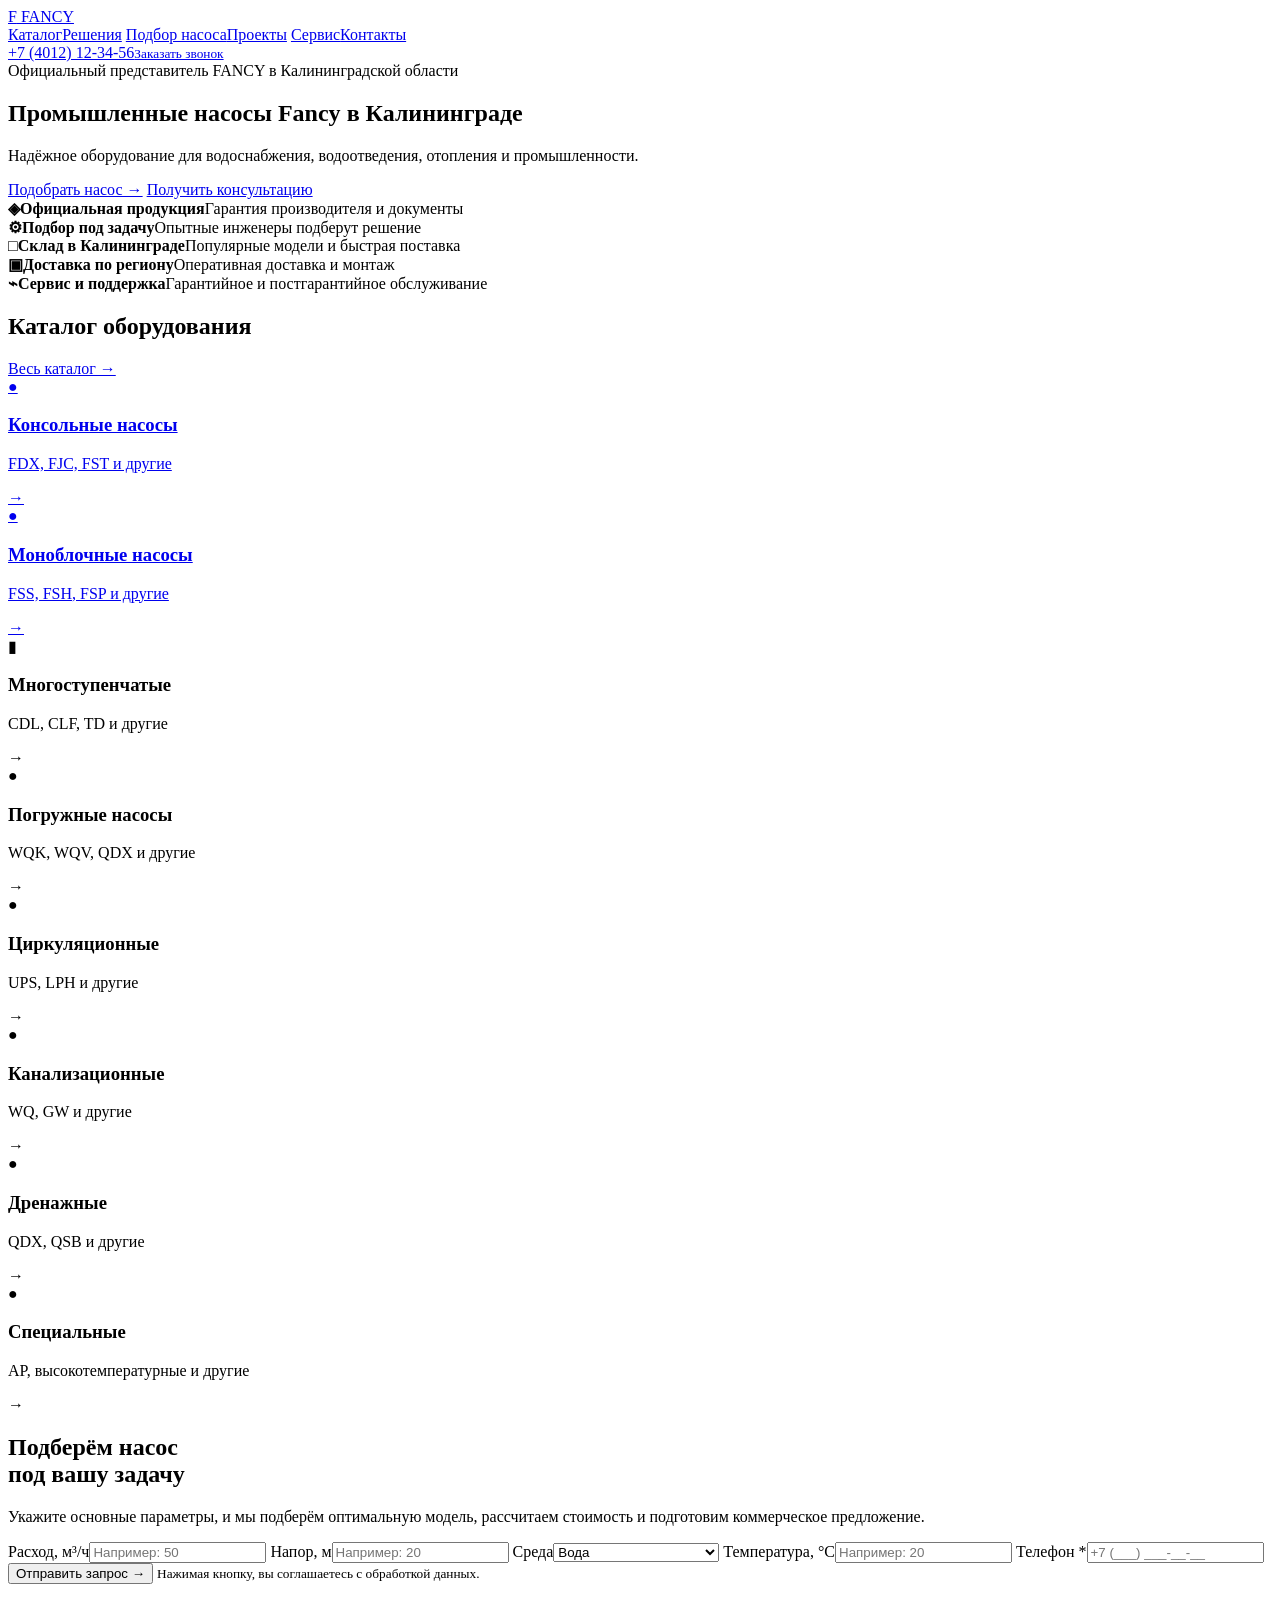
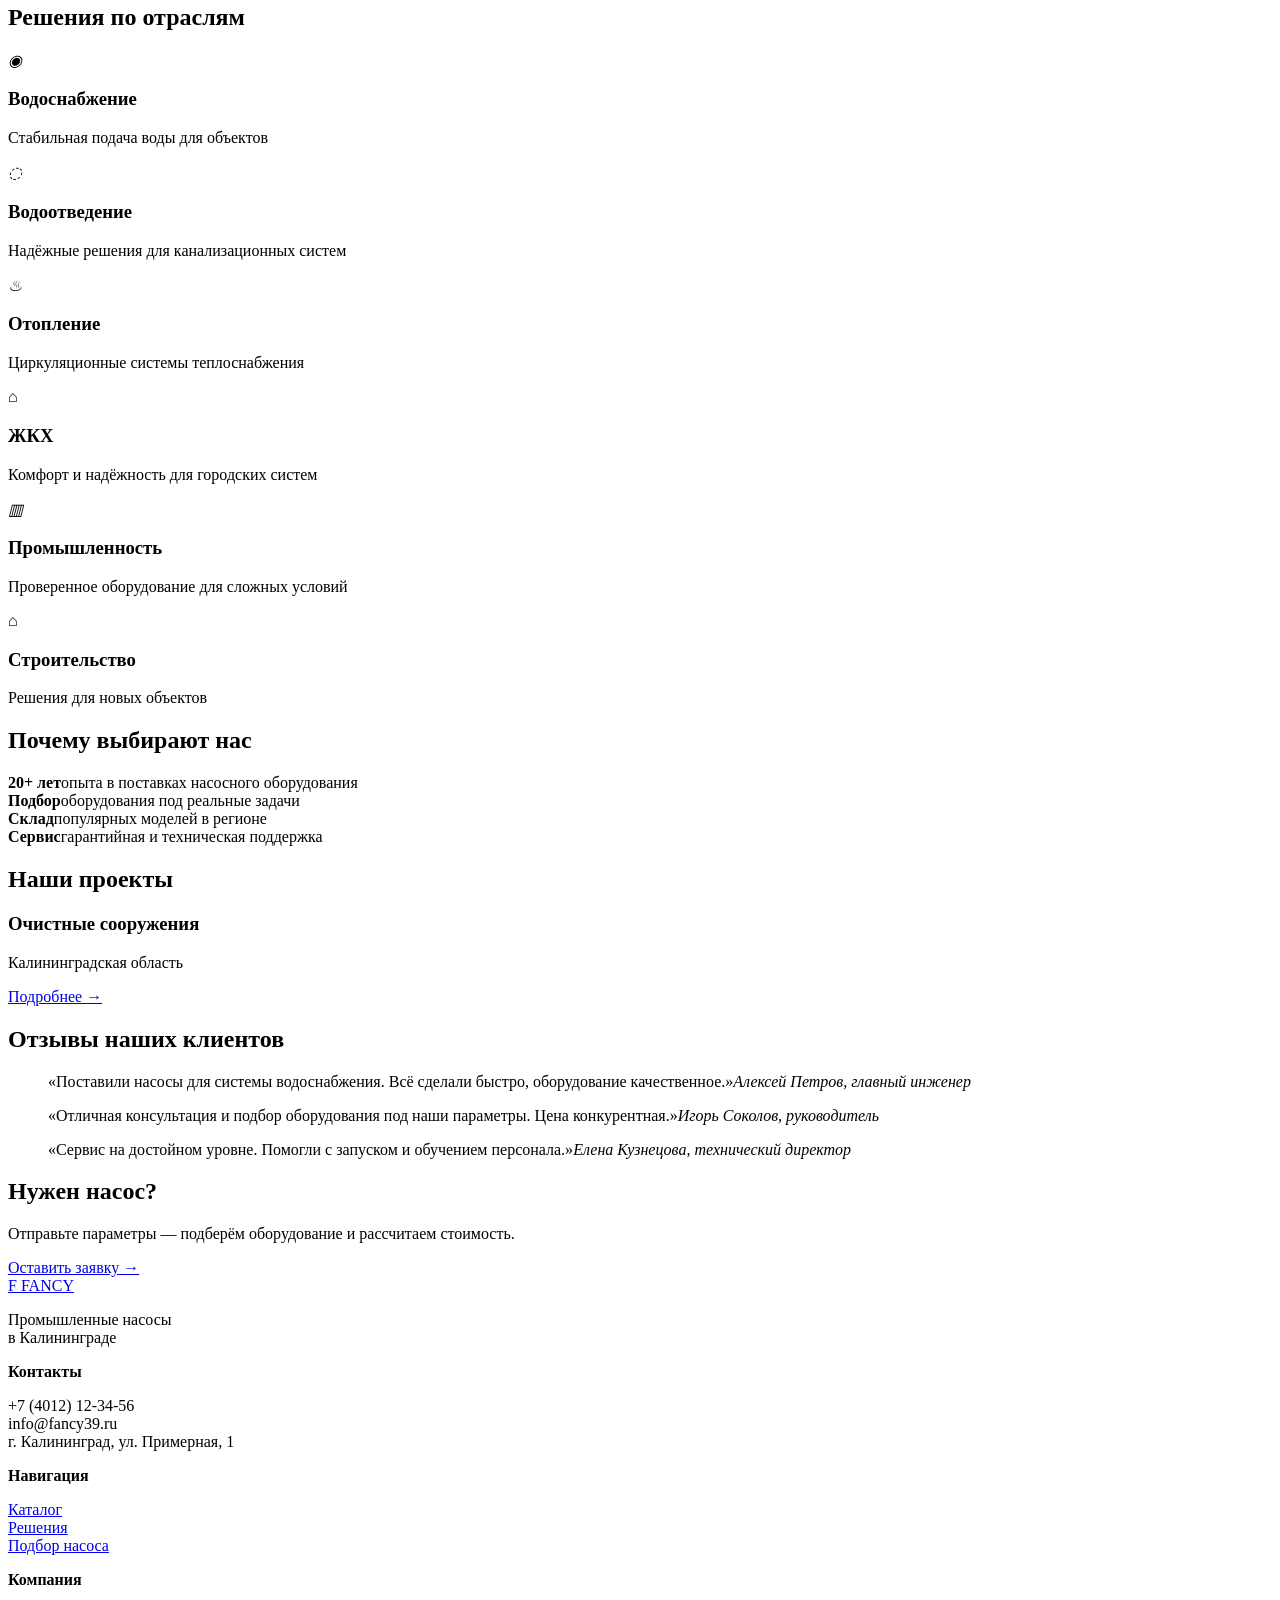
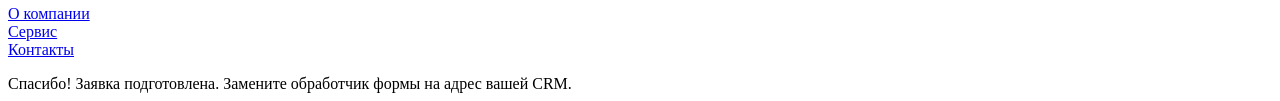
<file: index.html>
<!DOCTYPE html>
<html lang="ru">
<head>
  <meta charset="UTF-8">
  <meta name="viewport" content="width=device-width, initial-scale=1.0">
  <title>Fancy — промышленные насосы в Калининграде</title>
  <meta name="description" content="Промышленные насосы Fancy в Калининграде. Подбор, поставка, сервис и консультация.">
  <link rel="stylesheet" href="style.css">
</head>
<body>
<header class="header">
  <div class="container nav">
    <a class="logo" href="#"><span>F</span> FANCY</a>
    <nav>
      <a href="#catalog">Каталог</a><a href="#solutions">Решения</a>
      <a href="#selection">Подбор насоса</a><a href="#projects">Проекты</a>
      <a href="#service">Сервис</a><a href="#contacts">Контакты</a>
    </nav>
    <a class="phone" href="tel:+74012123456">+7 (4012) 12-34-56<small>Заказать звонок</small></a>
  </div>
</header>

<main>
<section class="hero">
  <div class="container hero-grid">
    <div class="hero-copy">
      <div class="eyebrow">Официальный представитель FANCY в Калининградской области</div>
      <h1>Промышленные насосы <b>Fancy</b> в Калининграде</h1>
      <p>Надёжное оборудование для водоснабжения, водоотведения, отопления и промышленности.</p>
      <div class="buttons">
        <a class="btn red" href="#selection">Подобрать насос →</a>
        <a class="btn light" href="#selection">Получить консультацию</a>
      </div>
    </div>
    <div class="hero-pumps">
      <div class="pump pump1"></div><div class="pump pump2"></div><div class="pump pump3"></div>
      <div class="pump pump4"></div>
    </div>
  </div>
</section>

<section class="benefits">
  <div class="container benefits-grid">
    <div><strong>◈</strong><b>Официальная продукция</b><span>Гарантия производителя и документы</span></div>
    <div><strong>⚙</strong><b>Подбор под задачу</b><span>Опытные инженеры подберут решение</span></div>
    <div><strong>□</strong><b>Склад в Калининграде</b><span>Популярные модели и быстрая поставка</span></div>
    <div><strong>▣</strong><b>Доставка по региону</b><span>Оперативная доставка и монтаж</span></div>
    <div><strong>⌁</strong><b>Сервис и поддержка</b><span>Гарантийное и постгарантийное обслуживание</span></div>
  </div>
</section>

<section id="catalog" class="section">
  <div class="container">
    <div class="section-head"><div><div class="redline"></div><h2>Каталог оборудования</h2></div><a href="catalog.html">Весь каталог →</a></div>
    <div class="cards">
      <a class="card" href="catalog-fdx.html"><div class="product-icon blue-pump">●</div><h3>Консольные насосы</h3><p>FDX, FJC, FST и другие</p><span>→</span></a>
      <a class="card" href="catalog-monoblock.html"><div class="product-icon blue-pump small">●</div><h3>Моноблочные насосы</h3><p>FSS, FSH, FSP и другие</p><span>→</span></a>
      <article class="card"><div class="product-icon vertical">▮</div><h3>Многоступенчатые</h3><p>CDL, CLF, TD и другие</p><span>→</span></article>
      <article class="card"><div class="product-icon dark-pump">●</div><h3>Погружные насосы</h3><p>WQK, WQV, QDX и другие</p><span>→</span></article>
      <article class="card"><div class="product-icon red-pump">●</div><h3>Циркуляционные</h3><p>UPS, LPH и другие</p><span>→</span></article>
      <article class="card"><div class="product-icon dark-pump small">●</div><h3>Канализационные</h3><p>WQ, GW и другие</p><span>→</span></article>
      <article class="card"><div class="product-icon dark-pump">●</div><h3>Дренажные</h3><p>QDX, QSB и другие</p><span>→</span></article>
      <article class="card"><div class="product-icon blue-pump">●</div><h3>Специальные</h3><p>AP, высокотемпературные и другие</p><span>→</span></article>
    </div>
  </div>
</section>

<section id="selection" class="selection">
  <div class="container selection-grid">
    <div><div class="redline"></div><h2>Подберём насос<br>под вашу задачу</h2>
      <p>Укажите основные параметры, и мы подберём оптимальную модель, рассчитаем стоимость и подготовим коммерческое предложение.</p>
    </div>
    <form id="leadForm">
      <label>Расход, м³/ч<input name="flow" placeholder="Например: 50"></label>
      <label>Напор, м<input name="head" placeholder="Например: 20"></label>
      <label>Среда<select name="medium"><option>Вода</option><option>Канализационная вода</option><option>Другая</option></select></label>
      <label>Температура, °C<input name="temp" placeholder="Например: 20"></label>
      <label>Телефон *<input name="phone" required placeholder="+7 (___) ___-__-__"></label>
      <button class="btn red" type="submit">Отправить запрос →</button>
      <small>Нажимая кнопку, вы соглашаетесь с обработкой данных.</small>
    </form>
  </div>
</section>

<section id="solutions" class="section">
  <div class="container">
    <div class="section-head"><div><div class="redline"></div><h2>Решения по отраслям</h2></div></div>
    <div class="solutions">
      <div><i>◉</i><h3>Водоснабжение</h3><p>Стабильная подача воды для объектов</p></div>
      <div><i>◌</i><h3>Водоотведение</h3><p>Надёжные решения для канализационных систем</p></div>
      <div><i>♨</i><h3>Отопление</h3><p>Циркуляционные системы теплоснабжения</p></div>
      <div><i>⌂</i><h3>ЖКХ</h3><p>Комфорт и надёжность для городских систем</p></div>
      <div><i>▥</i><h3>Промышленность</h3><p>Проверенное оборудование для сложных условий</p></div>
      <div><i>⌂</i><h3>Строительство</h3><p>Решения для новых объектов</p></div>
    </div>
  </div>
</section>

<section id="projects" class="section gray">
  <div class="container two-col">
    <div><div class="redline"></div><h2>Почему выбирают нас</h2>
      <div class="why"><div><b>20+ лет</b><span>опыта в поставках насосного оборудования</span></div>
      <div><b>Подбор</b><span>оборудования под реальные задачи</span></div>
      <div><b>Склад</b><span>популярных моделей в регионе</span></div>
      <div><b>Сервис</b><span>гарантийная и техническая поддержка</span></div></div>
    </div>
    <div><div class="redline"></div><h2>Наши проекты</h2><div class="project"><div class="project-img"></div><h3>Очистные сооружения</h3><p>Калининградская область</p><a href="#">Подробнее →</a></div></div>
  </div>
</section>

<section class="section">
  <div class="container"><div class="redline"></div><h2>Отзывы наших клиентов</h2>
    <div class="reviews">
      <blockquote>«Поставили насосы для системы водоснабжения. Всё сделали быстро, оборудование качественное.»<cite>Алексей Петров, главный инженер</cite></blockquote>
      <blockquote>«Отличная консультация и подбор оборудования под наши параметры. Цена конкурентная.»<cite>Игорь Соколов, руководитель</cite></blockquote>
      <blockquote>«Сервис на достойном уровне. Помогли с запуском и обучением персонала.»<cite>Елена Кузнецова, технический директор</cite></blockquote>
    </div>
  </div>
</section>

<section class="cta">
  <div class="container cta-inner"><div><h2>Нужен насос?</h2><p>Отправьте параметры — подберём оборудование и рассчитаем стоимость.</p></div><a class="btn red" href="#selection">Оставить заявку →</a></div>
</section>
</main>

<footer id="contacts">
  <div class="container footer-grid">
    <div><a class="logo" href="#"><span>F</span> FANCY</a><p>Промышленные насосы<br>в Калининграде</p></div>
    <div><b>Контакты</b><p>+7 (4012) 12-34-56<br>info@fancy39.ru<br>г. Калининград, ул. Примерная, 1</p></div>
    <div><b>Навигация</b><p><a href="#catalog">Каталог</a><br><a href="#solutions">Решения</a><br><a href="#selection">Подбор насоса</a></p></div>
    <div><b>Компания</b><p><a href="#">О компании</a><br><a href="#">Сервис</a><br><a href="#">Контакты</a></p></div>
  </div>
</footer>
<div id="toast" class="toast">Спасибо! Заявка подготовлена. Замените обработчик формы на адрес вашей CRM.</div>
<script src="script.js"></script>
</body>
</html>
</file>
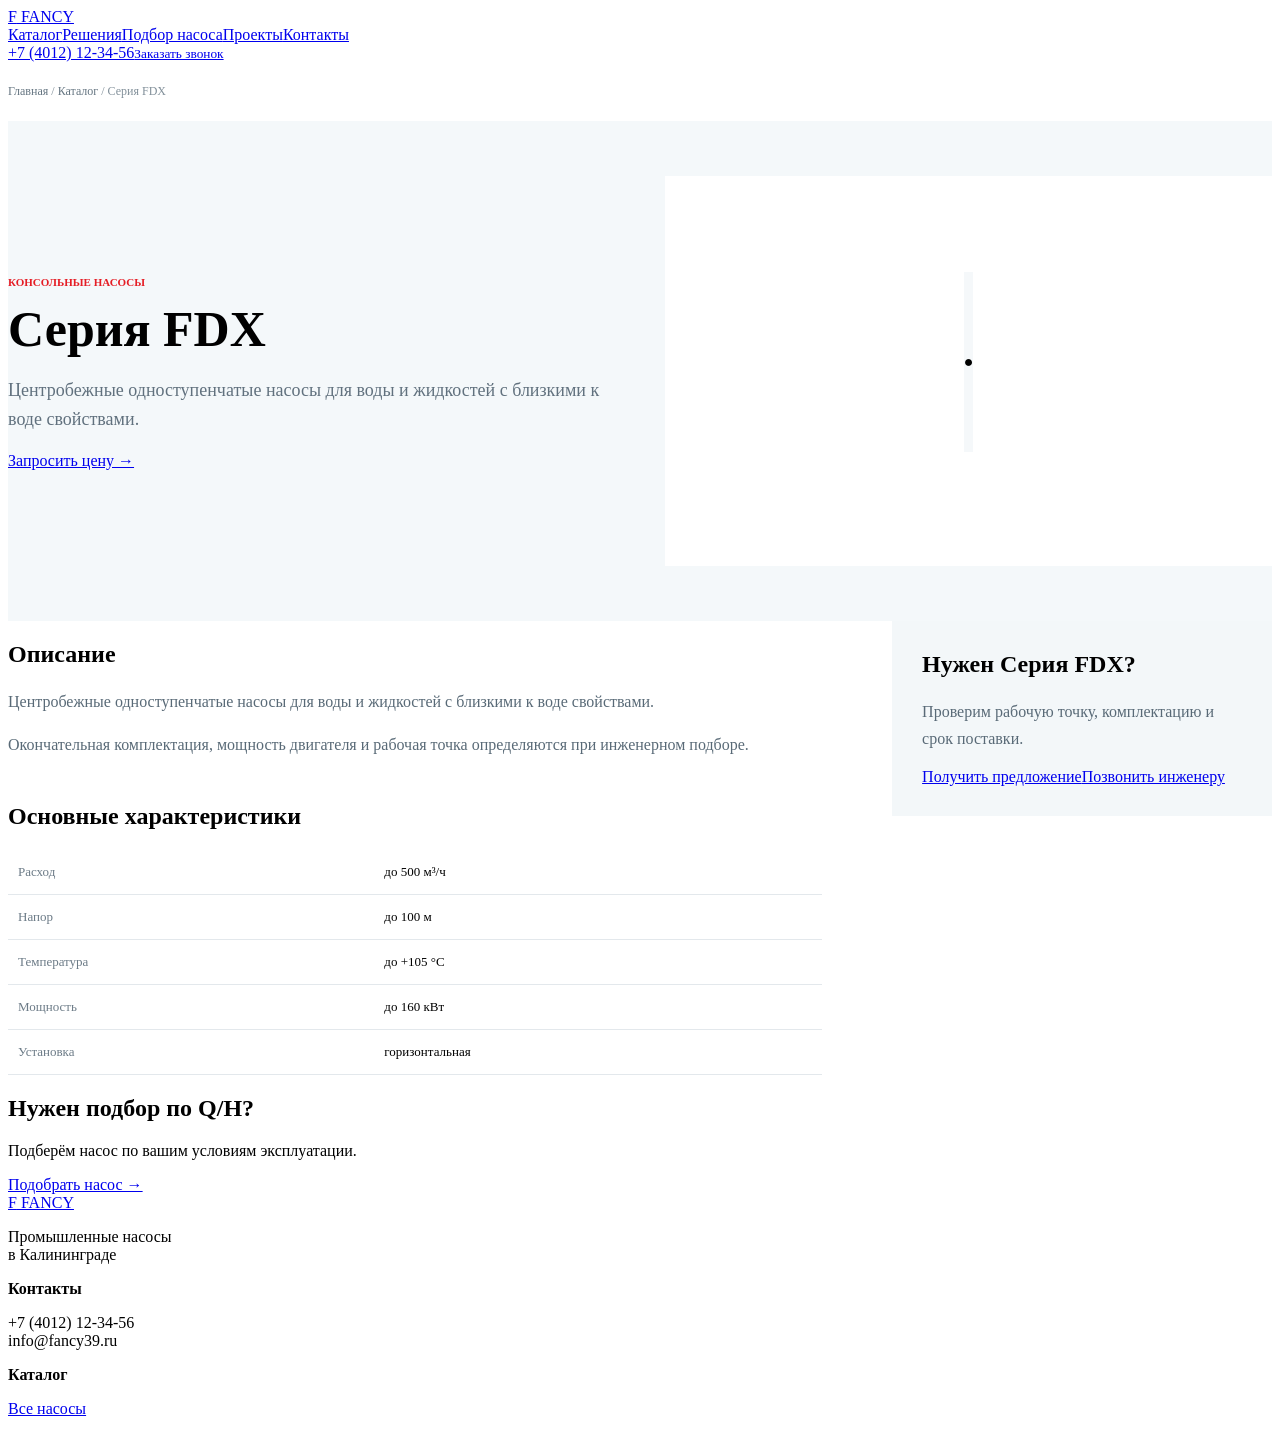
<file: catalog-fdx.html>
<!doctype html><html lang="ru"><head><meta charset="utf-8"><meta name="viewport" content="width=device-width,initial-scale=1"><title>Серия FDX — Fancy</title><link rel="stylesheet" href="style.css"></head><body>
<header class="header"><div class="container nav"><a class="logo" href="index.html"><span>F</span> FANCY</a><nav><a href="catalog.html">Каталог</a><a href="index.html#solutions">Решения</a><a href="index.html#selection">Подбор насоса</a><a href="index.html#projects">Проекты</a><a href="index.html#contacts">Контакты</a></nav><a class="phone" href="tel:+74012123456">+7 (4012) 12-34-56<small>Заказать звонок</small></a></div></header><div class="breadcrumbs container"><a href="index.html">Главная</a> / <a href="catalog.html">Каталог</a> / Серия FDX</div>
<section class="product-hero"><div class="container product-hero-grid"><div><div class="tag">Консольные насосы</div><h1>Серия FDX</h1><p class="lead">Центробежные одноступенчатые насосы для воды и жидкостей с близкими к воде свойствами.</p><a class="btn red" href="index.html#selection">Запросить цену →</a></div><div class="big-product"><div class="product-visual blue-pump">●</div></div></div></section>
<section class="section"><div class="container detail-grid"><div><div class="redline"></div><h2>Описание</h2><p>Центробежные одноступенчатые насосы для воды и жидкостей с близкими к воде свойствами.</p><p>Окончательная комплектация, мощность двигателя и рабочая точка определяются при инженерном подборе.</p><h2 class="mt">Основные характеристики</h2><table class="spec-table"><tr><td>Расход</td><td>до 500 м³/ч</td></tr><tr><td>Напор</td><td>до 100 м</td></tr><tr><td>Температура</td><td>до +105 °C</td></tr><tr><td>Мощность</td><td>до 160 кВт</td></tr><tr><td>Установка</td><td>горизонтальная</td></tr></table></div><aside class="request-box"><h2>Нужен Серия FDX?</h2><p>Проверим рабочую точку, комплектацию и срок поставки.</p><a class="btn red" href="index.html#selection">Получить предложение</a><a class="btn light full" href="tel:+74012123456">Позвонить инженеру</a></aside></div></section>
<section class="cta"><div class="container cta-inner"><div><h2>Нужен подбор по Q/H?</h2><p>Подберём насос по вашим условиям эксплуатации.</p></div><a class="btn red" href="index.html#selection">Подобрать насос →</a></div></section><footer><div class="container footer-grid"><div><a class="logo" href="index.html"><span>F</span> FANCY</a><p>Промышленные насосы<br>в Калининграде</p></div><div><b>Контакты</b><p>+7 (4012) 12-34-56<br>info@fancy39.ru</p></div><div><b>Каталог</b><p><a href="catalog.html">Все насосы</a></p></div></div></footer></body></html>
</file>
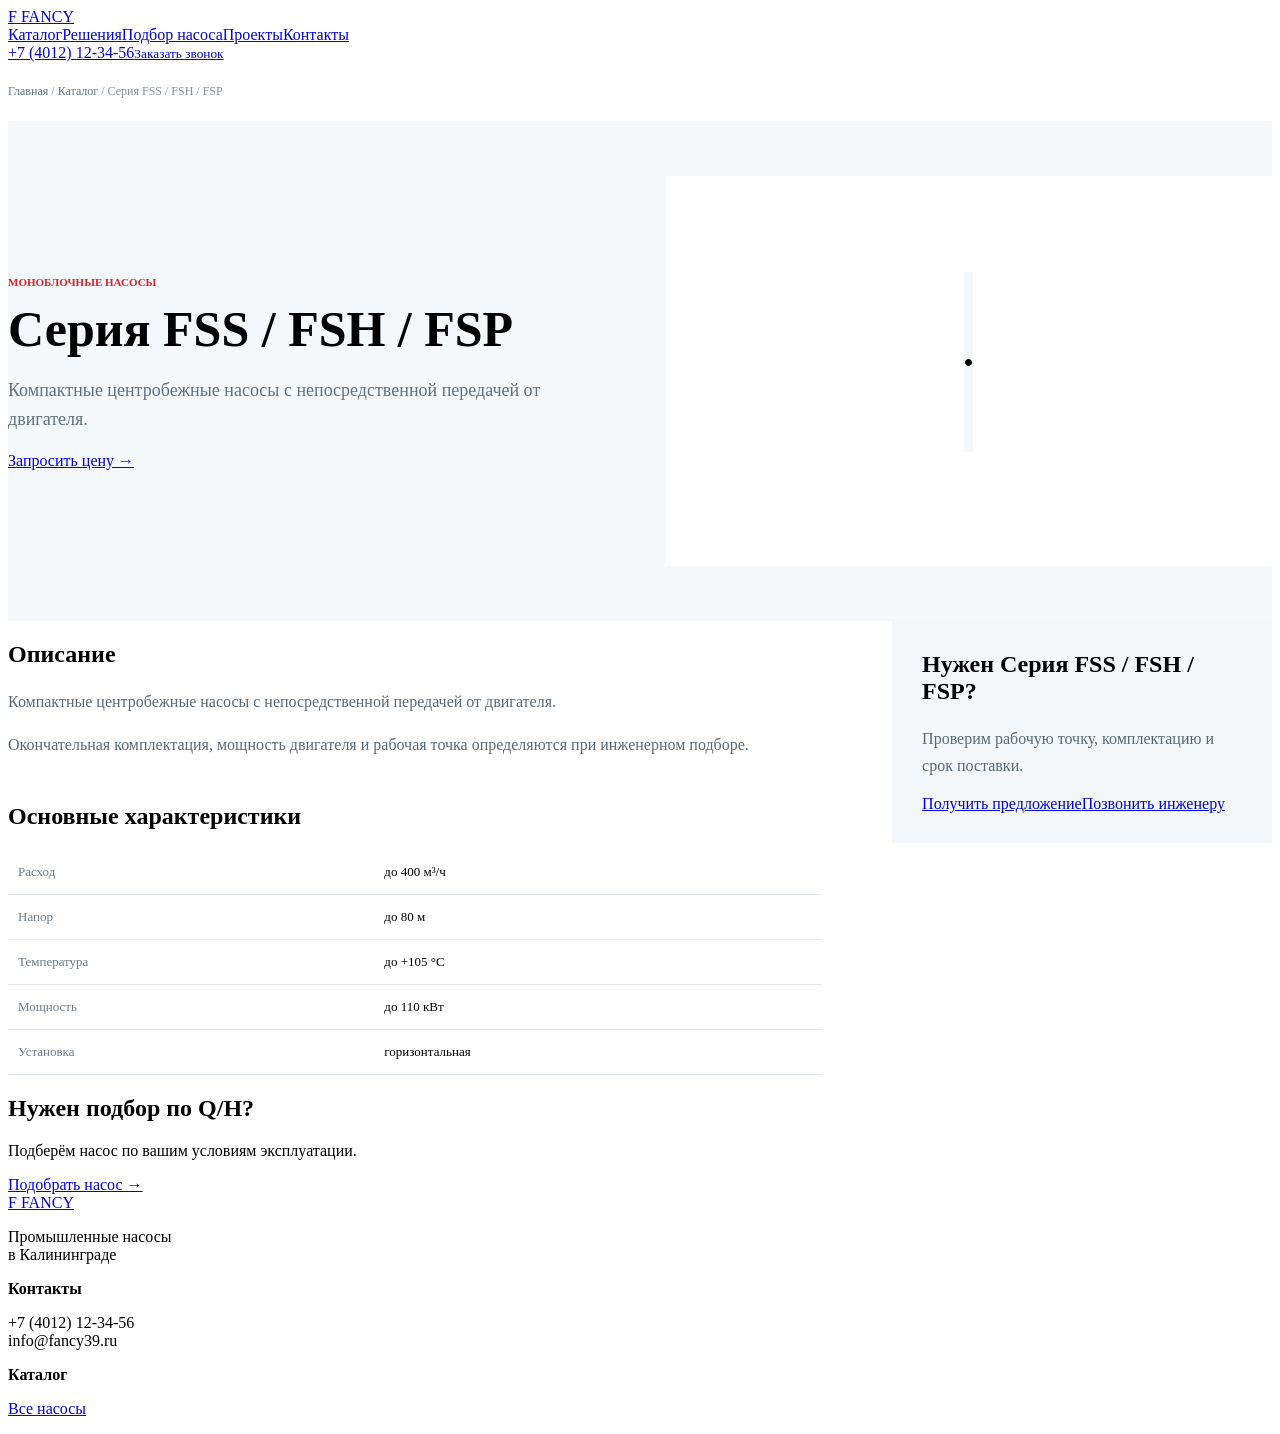
<file: catalog-monoblock.html>
<!doctype html><html lang="ru"><head><meta charset="utf-8"><meta name="viewport" content="width=device-width,initial-scale=1"><title>Серия FSS / FSH / FSP — Fancy</title><link rel="stylesheet" href="style.css"></head><body>
<header class="header"><div class="container nav"><a class="logo" href="index.html"><span>F</span> FANCY</a><nav><a href="catalog.html">Каталог</a><a href="index.html#solutions">Решения</a><a href="index.html#selection">Подбор насоса</a><a href="index.html#projects">Проекты</a><a href="index.html#contacts">Контакты</a></nav><a class="phone" href="tel:+74012123456">+7 (4012) 12-34-56<small>Заказать звонок</small></a></div></header><div class="breadcrumbs container"><a href="index.html">Главная</a> / <a href="catalog.html">Каталог</a> / Серия FSS / FSH / FSP</div>
<section class="product-hero"><div class="container product-hero-grid"><div><div class="tag">Моноблочные насосы</div><h1>Серия FSS / FSH / FSP</h1><p class="lead">Компактные центробежные насосы с непосредственной передачей от двигателя.</p><a class="btn red" href="index.html#selection">Запросить цену →</a></div><div class="big-product"><div class="product-visual blue-pump">●</div></div></div></section>
<section class="section"><div class="container detail-grid"><div><div class="redline"></div><h2>Описание</h2><p>Компактные центробежные насосы с непосредственной передачей от двигателя.</p><p>Окончательная комплектация, мощность двигателя и рабочая точка определяются при инженерном подборе.</p><h2 class="mt">Основные характеристики</h2><table class="spec-table"><tr><td>Расход</td><td>до 400 м³/ч</td></tr><tr><td>Напор</td><td>до 80 м</td></tr><tr><td>Температура</td><td>до +105 °C</td></tr><tr><td>Мощность</td><td>до 110 кВт</td></tr><tr><td>Установка</td><td>горизонтальная</td></tr></table></div><aside class="request-box"><h2>Нужен Серия FSS / FSH / FSP?</h2><p>Проверим рабочую точку, комплектацию и срок поставки.</p><a class="btn red" href="index.html#selection">Получить предложение</a><a class="btn light full" href="tel:+74012123456">Позвонить инженеру</a></aside></div></section>
<section class="cta"><div class="container cta-inner"><div><h2>Нужен подбор по Q/H?</h2><p>Подберём насос по вашим условиям эксплуатации.</p></div><a class="btn red" href="index.html#selection">Подобрать насос →</a></div></section><footer><div class="container footer-grid"><div><a class="logo" href="index.html"><span>F</span> FANCY</a><p>Промышленные насосы<br>в Калининграде</p></div><div><b>Контакты</b><p>+7 (4012) 12-34-56<br>info@fancy39.ru</p></div><div><b>Каталог</b><p><a href="catalog.html">Все насосы</a></p></div></div></footer></body></html>
</file>
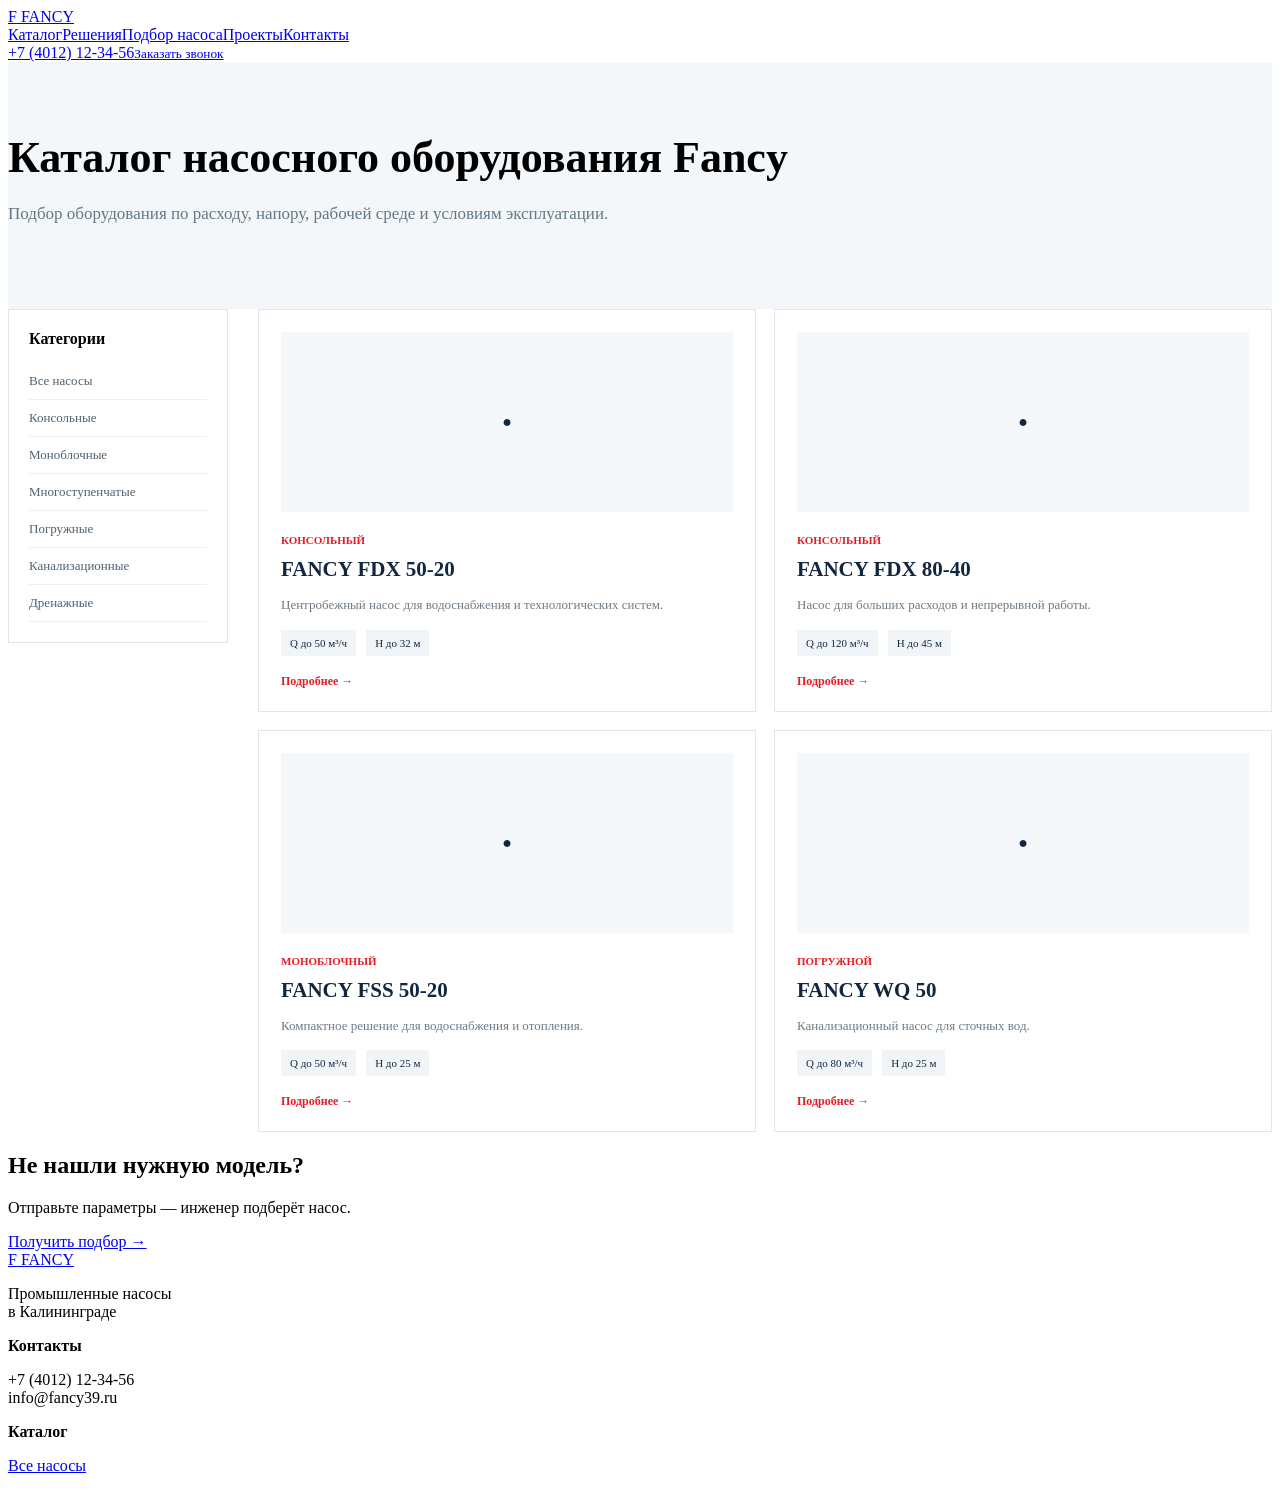
<file: catalog.html>
<!doctype html><html lang="ru"><head><meta charset="utf-8"><meta name="viewport" content="width=device-width,initial-scale=1"><title>Каталог насосов Fancy</title><link rel="stylesheet" href="style.css"></head><body>
<header class="header"><div class="container nav"><a class="logo" href="index.html"><span>F</span> FANCY</a><nav><a href="catalog.html">Каталог</a><a href="index.html#solutions">Решения</a><a href="index.html#selection">Подбор насоса</a><a href="index.html#projects">Проекты</a><a href="index.html#contacts">Контакты</a></nav><a class="phone" href="tel:+74012123456">+7 (4012) 12-34-56<small>Заказать звонок</small></a></div></header><section class="page-hero"><div class="container"><div class="redline"></div><h1>Каталог насосного оборудования Fancy</h1><p>Подбор оборудования по расходу, напору, рабочей среде и условиям эксплуатации.</p></div></section>
<section class="section"><div class="container"><div class="catalog-layout"><aside class="filter"><b>Категории</b><a href="catalog.html">Все насосы</a><a href="catalog-fdx.html">Консольные</a><a href="catalog-monoblock.html">Моноблочные</a><a href="#">Многоступенчатые</a><a href="#">Погружные</a><a href="#">Канализационные</a><a href="#">Дренажные</a></aside><div class="product-grid">
<a class="product-card" href="product-fdx-50-20.html"><div class="product-visual blue-pump">●</div><div class="tag">Консольный</div><h2>FANCY FDX 50-20</h2><p>Центробежный насос для водоснабжения и технологических систем.</p><div class="specs"><span>Q до 50 м³/ч</span><span>H до 32 м</span></div><b class="more">Подробнее →</b></a>
<a class="product-card" href="product-fdx-80-40.html"><div class="product-visual blue-pump">●</div><div class="tag">Консольный</div><h2>FANCY FDX 80-40</h2><p>Насос для больших расходов и непрерывной работы.</p><div class="specs"><span>Q до 120 м³/ч</span><span>H до 45 м</span></div><b class="more">Подробнее →</b></a>
<a class="product-card" href="product-fss-50-20.html"><div class="product-visual blue-pump">●</div><div class="tag">Моноблочный</div><h2>FANCY FSS 50-20</h2><p>Компактное решение для водоснабжения и отопления.</p><div class="specs"><span>Q до 50 м³/ч</span><span>H до 25 м</span></div><b class="more">Подробнее →</b></a>
<a class="product-card" href="product-wq-50.html"><div class="product-visual dark-pump">●</div><div class="tag">Погружной</div><h2>FANCY WQ 50</h2><p>Канализационный насос для сточных вод.</p><div class="specs"><span>Q до 80 м³/ч</span><span>H до 25 м</span></div><b class="more">Подробнее →</b></a>
</div></div></div></section><section class="cta"><div class="container cta-inner"><div><h2>Не нашли нужную модель?</h2><p>Отправьте параметры — инженер подберёт насос.</p></div><a class="btn red" href="index.html#selection">Получить подбор →</a></div></section><footer><div class="container footer-grid"><div><a class="logo" href="index.html"><span>F</span> FANCY</a><p>Промышленные насосы<br>в Калининграде</p></div><div><b>Контакты</b><p>+7 (4012) 12-34-56<br>info@fancy39.ru</p></div><div><b>Каталог</b><p><a href="catalog.html">Все насосы</a></p></div></div></footer></body></html>
</file>
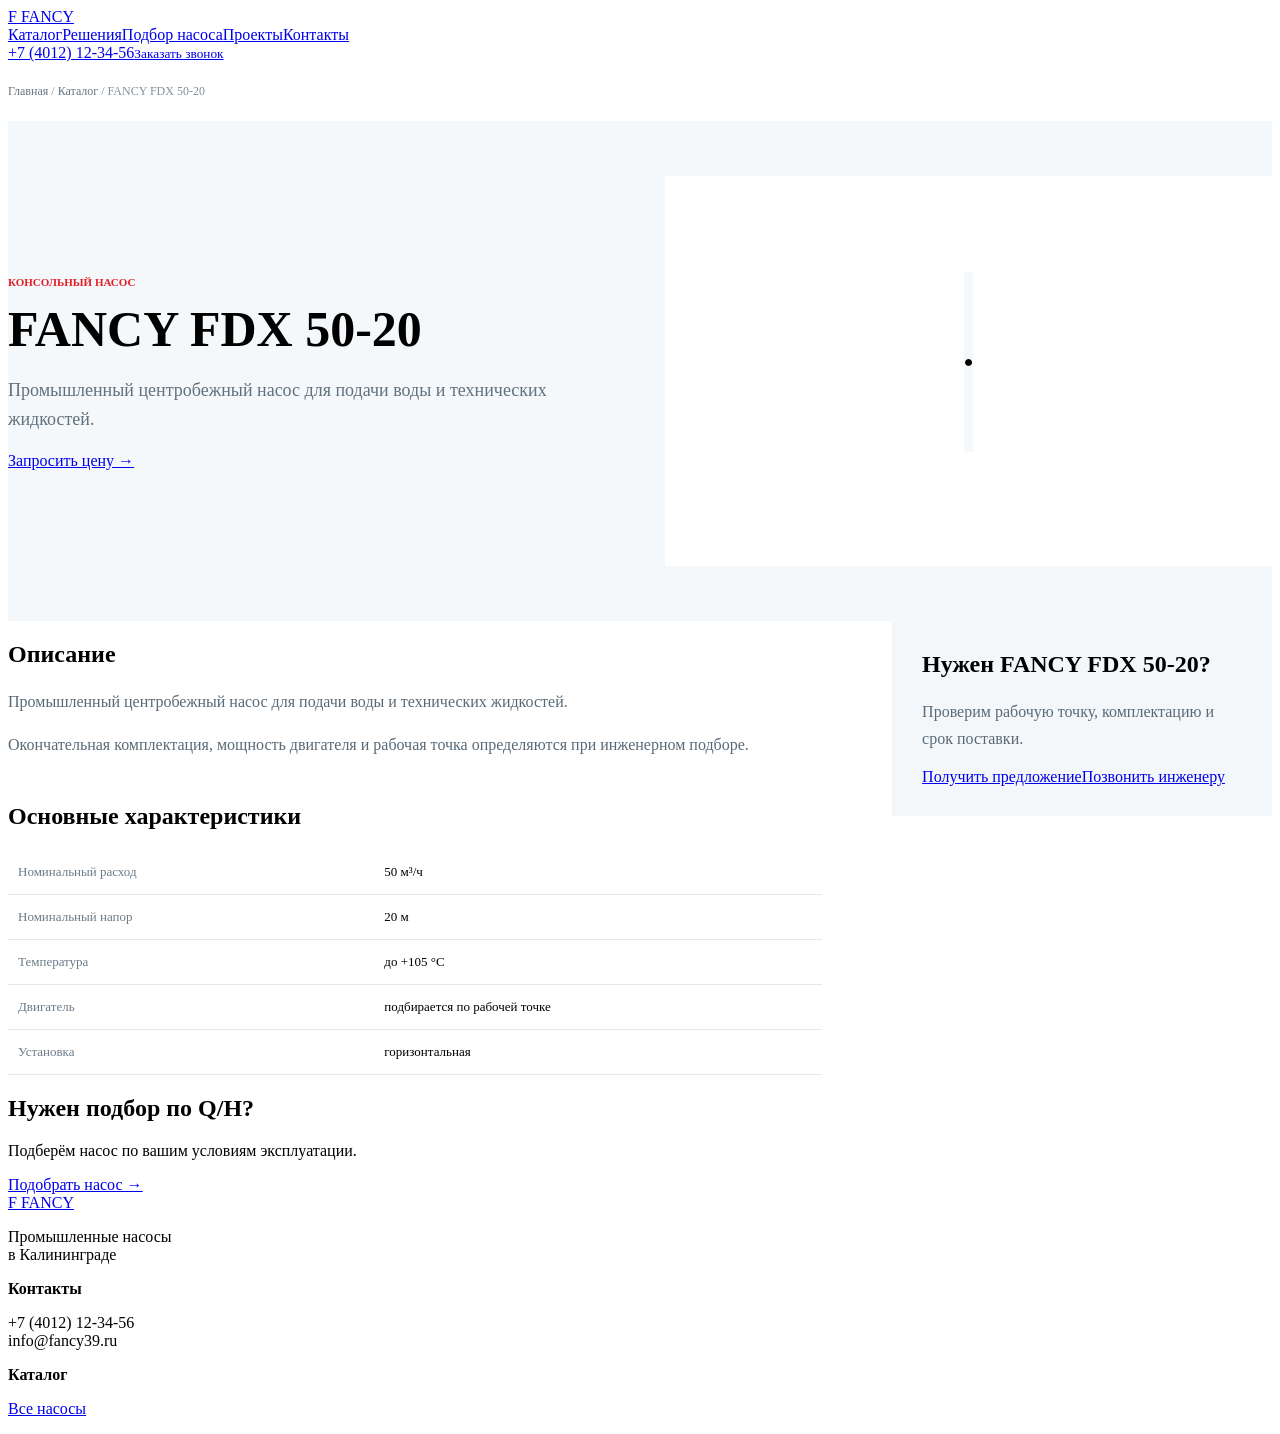
<file: product-fdx-50-20.html>
<!doctype html><html lang="ru"><head><meta charset="utf-8"><meta name="viewport" content="width=device-width,initial-scale=1"><title>FANCY FDX 50-20 — Fancy</title><link rel="stylesheet" href="style.css"></head><body>
<header class="header"><div class="container nav"><a class="logo" href="index.html"><span>F</span> FANCY</a><nav><a href="catalog.html">Каталог</a><a href="index.html#solutions">Решения</a><a href="index.html#selection">Подбор насоса</a><a href="index.html#projects">Проекты</a><a href="index.html#contacts">Контакты</a></nav><a class="phone" href="tel:+74012123456">+7 (4012) 12-34-56<small>Заказать звонок</small></a></div></header><div class="breadcrumbs container"><a href="index.html">Главная</a> / <a href="catalog.html">Каталог</a> / FANCY FDX 50-20</div>
<section class="product-hero"><div class="container product-hero-grid"><div><div class="tag">Консольный насос</div><h1>FANCY FDX 50-20</h1><p class="lead">Промышленный центробежный насос для подачи воды и технических жидкостей.</p><a class="btn red" href="index.html#selection">Запросить цену →</a></div><div class="big-product"><div class="product-visual blue-pump">●</div></div></div></section>
<section class="section"><div class="container detail-grid"><div><div class="redline"></div><h2>Описание</h2><p>Промышленный центробежный насос для подачи воды и технических жидкостей.</p><p>Окончательная комплектация, мощность двигателя и рабочая точка определяются при инженерном подборе.</p><h2 class="mt">Основные характеристики</h2><table class="spec-table"><tr><td>Номинальный расход</td><td>50 м³/ч</td></tr><tr><td>Номинальный напор</td><td>20 м</td></tr><tr><td>Температура</td><td>до +105 °C</td></tr><tr><td>Двигатель</td><td>подбирается по рабочей точке</td></tr><tr><td>Установка</td><td>горизонтальная</td></tr></table></div><aside class="request-box"><h2>Нужен FANCY FDX 50-20?</h2><p>Проверим рабочую точку, комплектацию и срок поставки.</p><a class="btn red" href="index.html#selection">Получить предложение</a><a class="btn light full" href="tel:+74012123456">Позвонить инженеру</a></aside></div></section>
<section class="cta"><div class="container cta-inner"><div><h2>Нужен подбор по Q/H?</h2><p>Подберём насос по вашим условиям эксплуатации.</p></div><a class="btn red" href="index.html#selection">Подобрать насос →</a></div></section><footer><div class="container footer-grid"><div><a class="logo" href="index.html"><span>F</span> FANCY</a><p>Промышленные насосы<br>в Калининграде</p></div><div><b>Контакты</b><p>+7 (4012) 12-34-56<br>info@fancy39.ru</p></div><div><b>Каталог</b><p><a href="catalog.html">Все насосы</a></p></div></div></footer></body></html>
</file>
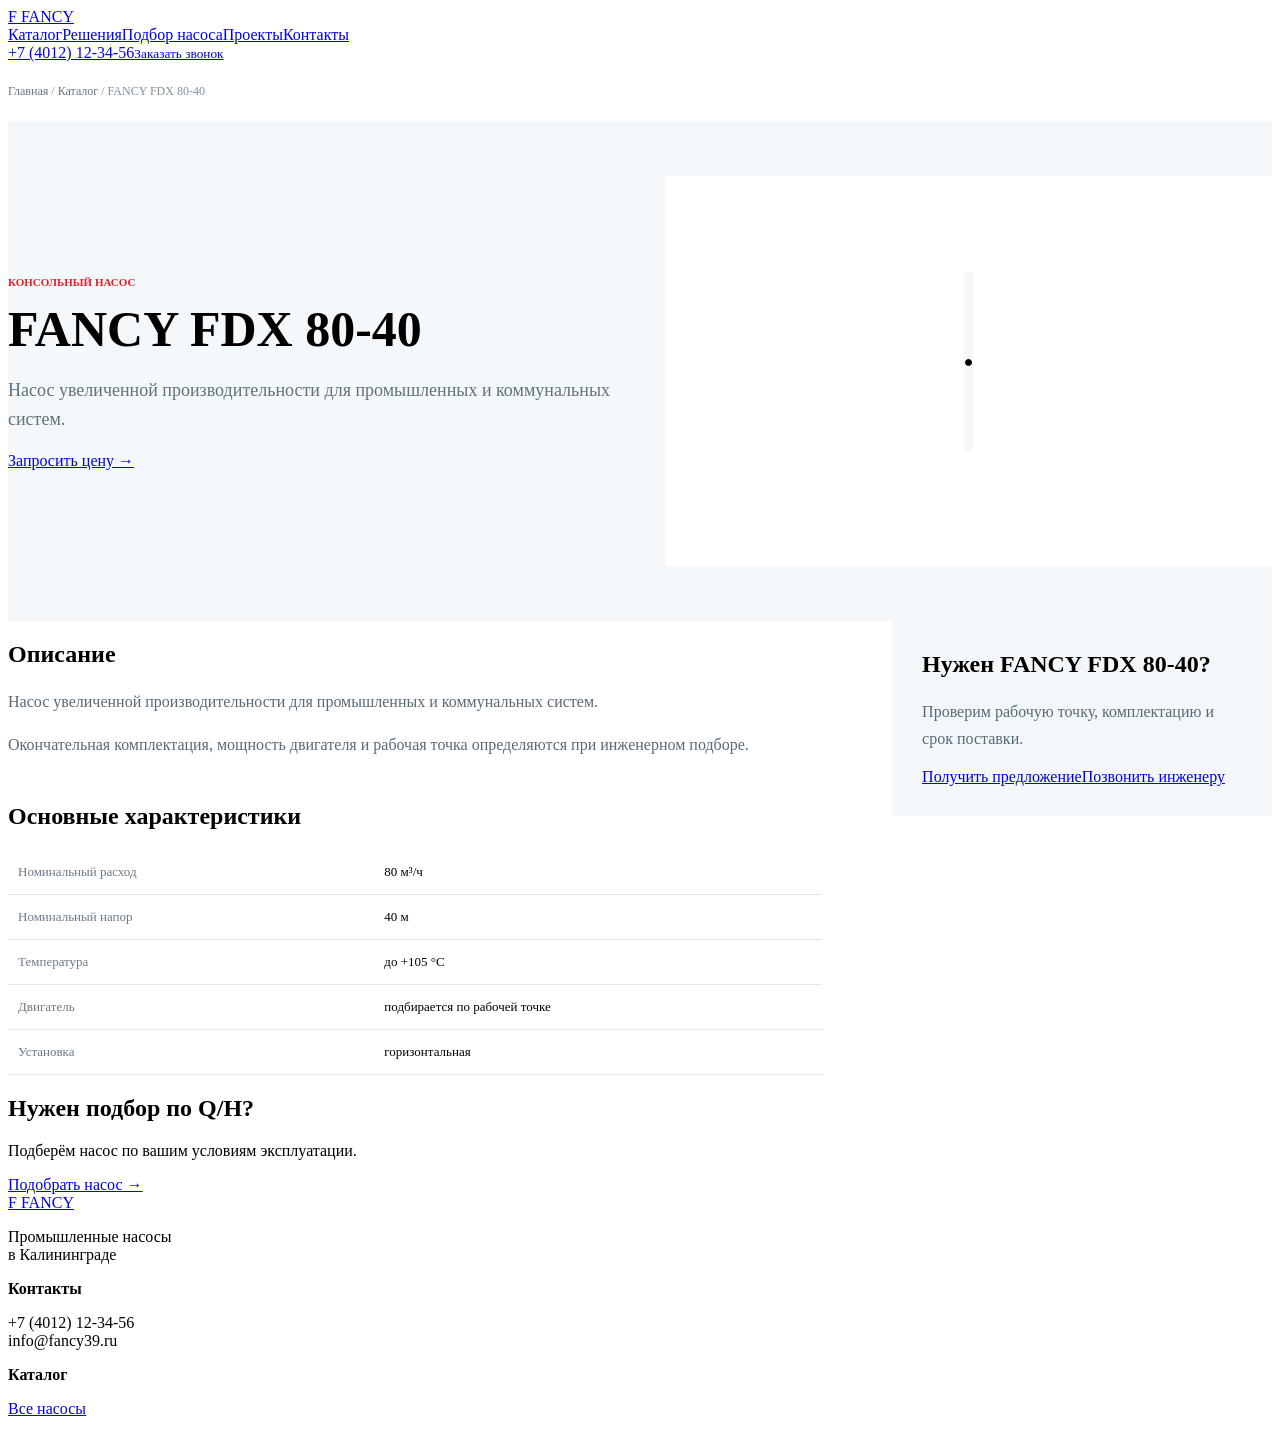
<file: product-fdx-80-40.html>
<!doctype html><html lang="ru"><head><meta charset="utf-8"><meta name="viewport" content="width=device-width,initial-scale=1"><title>FANCY FDX 80-40 — Fancy</title><link rel="stylesheet" href="style.css"></head><body>
<header class="header"><div class="container nav"><a class="logo" href="index.html"><span>F</span> FANCY</a><nav><a href="catalog.html">Каталог</a><a href="index.html#solutions">Решения</a><a href="index.html#selection">Подбор насоса</a><a href="index.html#projects">Проекты</a><a href="index.html#contacts">Контакты</a></nav><a class="phone" href="tel:+74012123456">+7 (4012) 12-34-56<small>Заказать звонок</small></a></div></header><div class="breadcrumbs container"><a href="index.html">Главная</a> / <a href="catalog.html">Каталог</a> / FANCY FDX 80-40</div>
<section class="product-hero"><div class="container product-hero-grid"><div><div class="tag">Консольный насос</div><h1>FANCY FDX 80-40</h1><p class="lead">Насос увеличенной производительности для промышленных и коммунальных систем.</p><a class="btn red" href="index.html#selection">Запросить цену →</a></div><div class="big-product"><div class="product-visual blue-pump">●</div></div></div></section>
<section class="section"><div class="container detail-grid"><div><div class="redline"></div><h2>Описание</h2><p>Насос увеличенной производительности для промышленных и коммунальных систем.</p><p>Окончательная комплектация, мощность двигателя и рабочая точка определяются при инженерном подборе.</p><h2 class="mt">Основные характеристики</h2><table class="spec-table"><tr><td>Номинальный расход</td><td>80 м³/ч</td></tr><tr><td>Номинальный напор</td><td>40 м</td></tr><tr><td>Температура</td><td>до +105 °C</td></tr><tr><td>Двигатель</td><td>подбирается по рабочей точке</td></tr><tr><td>Установка</td><td>горизонтальная</td></tr></table></div><aside class="request-box"><h2>Нужен FANCY FDX 80-40?</h2><p>Проверим рабочую точку, комплектацию и срок поставки.</p><a class="btn red" href="index.html#selection">Получить предложение</a><a class="btn light full" href="tel:+74012123456">Позвонить инженеру</a></aside></div></section>
<section class="cta"><div class="container cta-inner"><div><h2>Нужен подбор по Q/H?</h2><p>Подберём насос по вашим условиям эксплуатации.</p></div><a class="btn red" href="index.html#selection">Подобрать насос →</a></div></section><footer><div class="container footer-grid"><div><a class="logo" href="index.html"><span>F</span> FANCY</a><p>Промышленные насосы<br>в Калининграде</p></div><div><b>Контакты</b><p>+7 (4012) 12-34-56<br>info@fancy39.ru</p></div><div><b>Каталог</b><p><a href="catalog.html">Все насосы</a></p></div></div></footer></body></html>
</file>
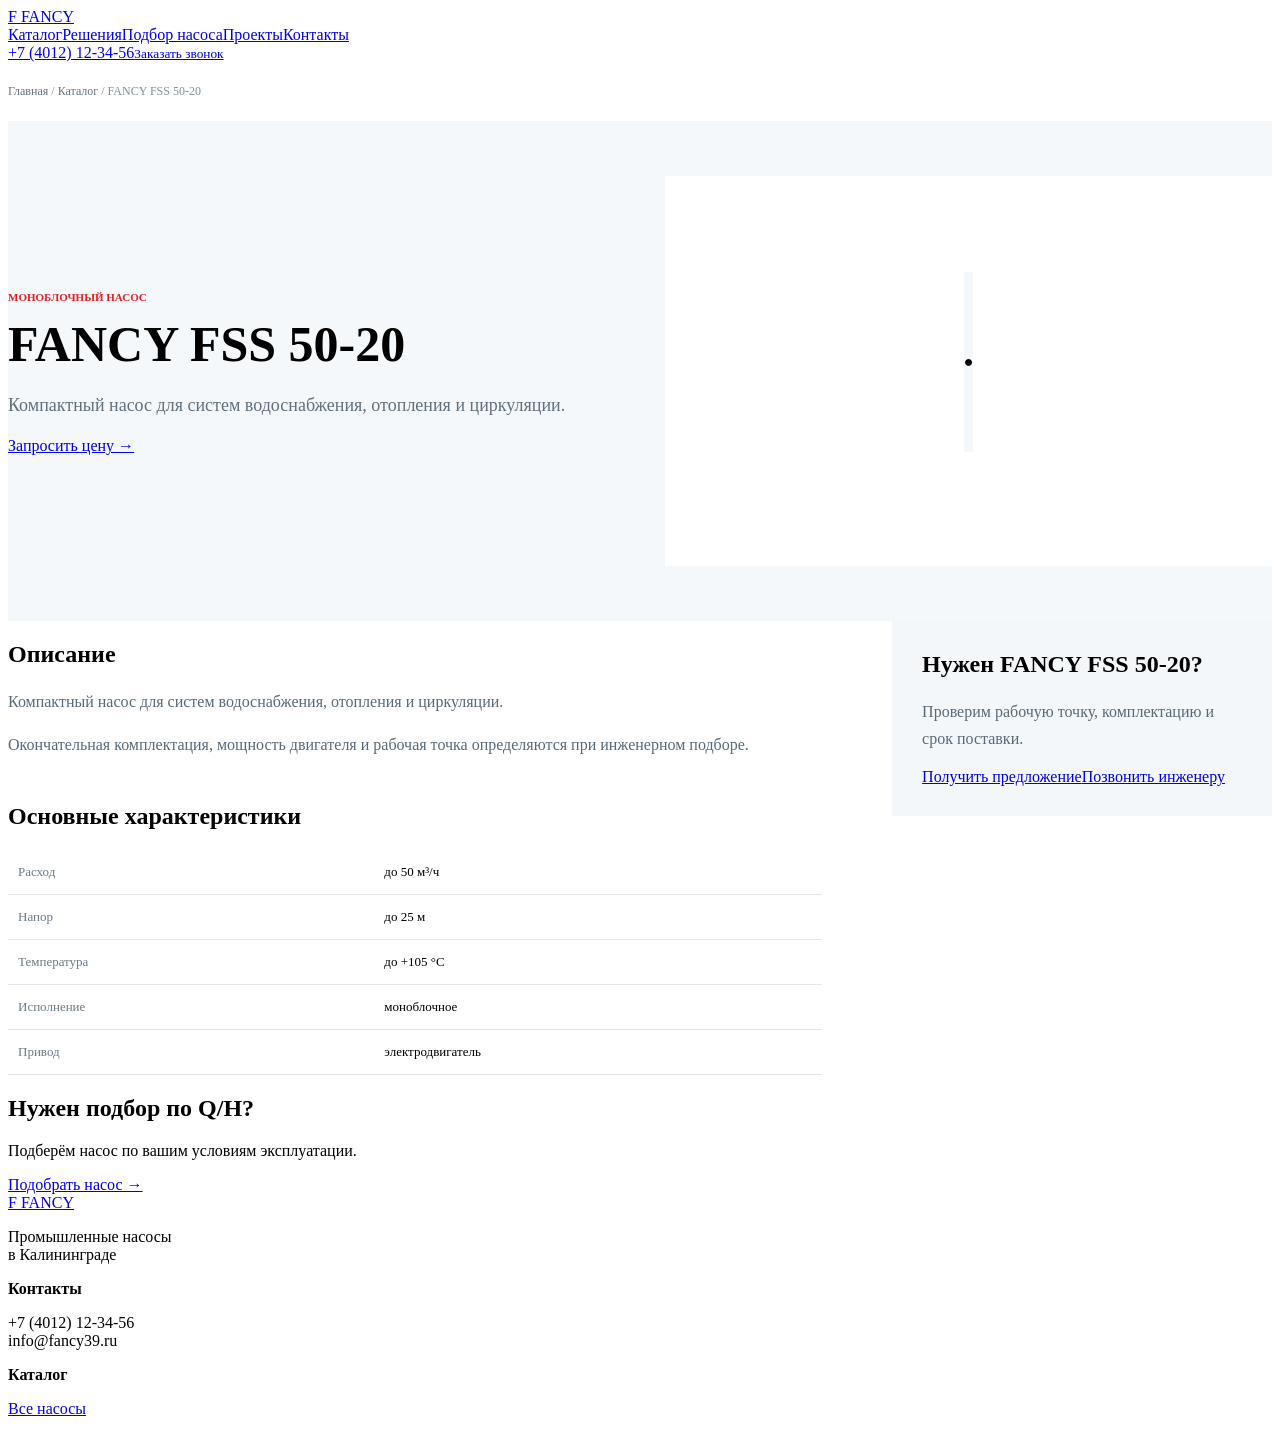
<file: product-fss-50-20.html>
<!doctype html><html lang="ru"><head><meta charset="utf-8"><meta name="viewport" content="width=device-width,initial-scale=1"><title>FANCY FSS 50-20 — Fancy</title><link rel="stylesheet" href="style.css"></head><body>
<header class="header"><div class="container nav"><a class="logo" href="index.html"><span>F</span> FANCY</a><nav><a href="catalog.html">Каталог</a><a href="index.html#solutions">Решения</a><a href="index.html#selection">Подбор насоса</a><a href="index.html#projects">Проекты</a><a href="index.html#contacts">Контакты</a></nav><a class="phone" href="tel:+74012123456">+7 (4012) 12-34-56<small>Заказать звонок</small></a></div></header><div class="breadcrumbs container"><a href="index.html">Главная</a> / <a href="catalog.html">Каталог</a> / FANCY FSS 50-20</div>
<section class="product-hero"><div class="container product-hero-grid"><div><div class="tag">Моноблочный насос</div><h1>FANCY FSS 50-20</h1><p class="lead">Компактный насос для систем водоснабжения, отопления и циркуляции.</p><a class="btn red" href="index.html#selection">Запросить цену →</a></div><div class="big-product"><div class="product-visual blue-pump">●</div></div></div></section>
<section class="section"><div class="container detail-grid"><div><div class="redline"></div><h2>Описание</h2><p>Компактный насос для систем водоснабжения, отопления и циркуляции.</p><p>Окончательная комплектация, мощность двигателя и рабочая точка определяются при инженерном подборе.</p><h2 class="mt">Основные характеристики</h2><table class="spec-table"><tr><td>Расход</td><td>до 50 м³/ч</td></tr><tr><td>Напор</td><td>до 25 м</td></tr><tr><td>Температура</td><td>до +105 °C</td></tr><tr><td>Исполнение</td><td>моноблочное</td></tr><tr><td>Привод</td><td>электродвигатель</td></tr></table></div><aside class="request-box"><h2>Нужен FANCY FSS 50-20?</h2><p>Проверим рабочую точку, комплектацию и срок поставки.</p><a class="btn red" href="index.html#selection">Получить предложение</a><a class="btn light full" href="tel:+74012123456">Позвонить инженеру</a></aside></div></section>
<section class="cta"><div class="container cta-inner"><div><h2>Нужен подбор по Q/H?</h2><p>Подберём насос по вашим условиям эксплуатации.</p></div><a class="btn red" href="index.html#selection">Подобрать насос →</a></div></section><footer><div class="container footer-grid"><div><a class="logo" href="index.html"><span>F</span> FANCY</a><p>Промышленные насосы<br>в Калининграде</p></div><div><b>Контакты</b><p>+7 (4012) 12-34-56<br>info@fancy39.ru</p></div><div><b>Каталог</b><p><a href="catalog.html">Все насосы</a></p></div></div></footer></body></html>
</file>
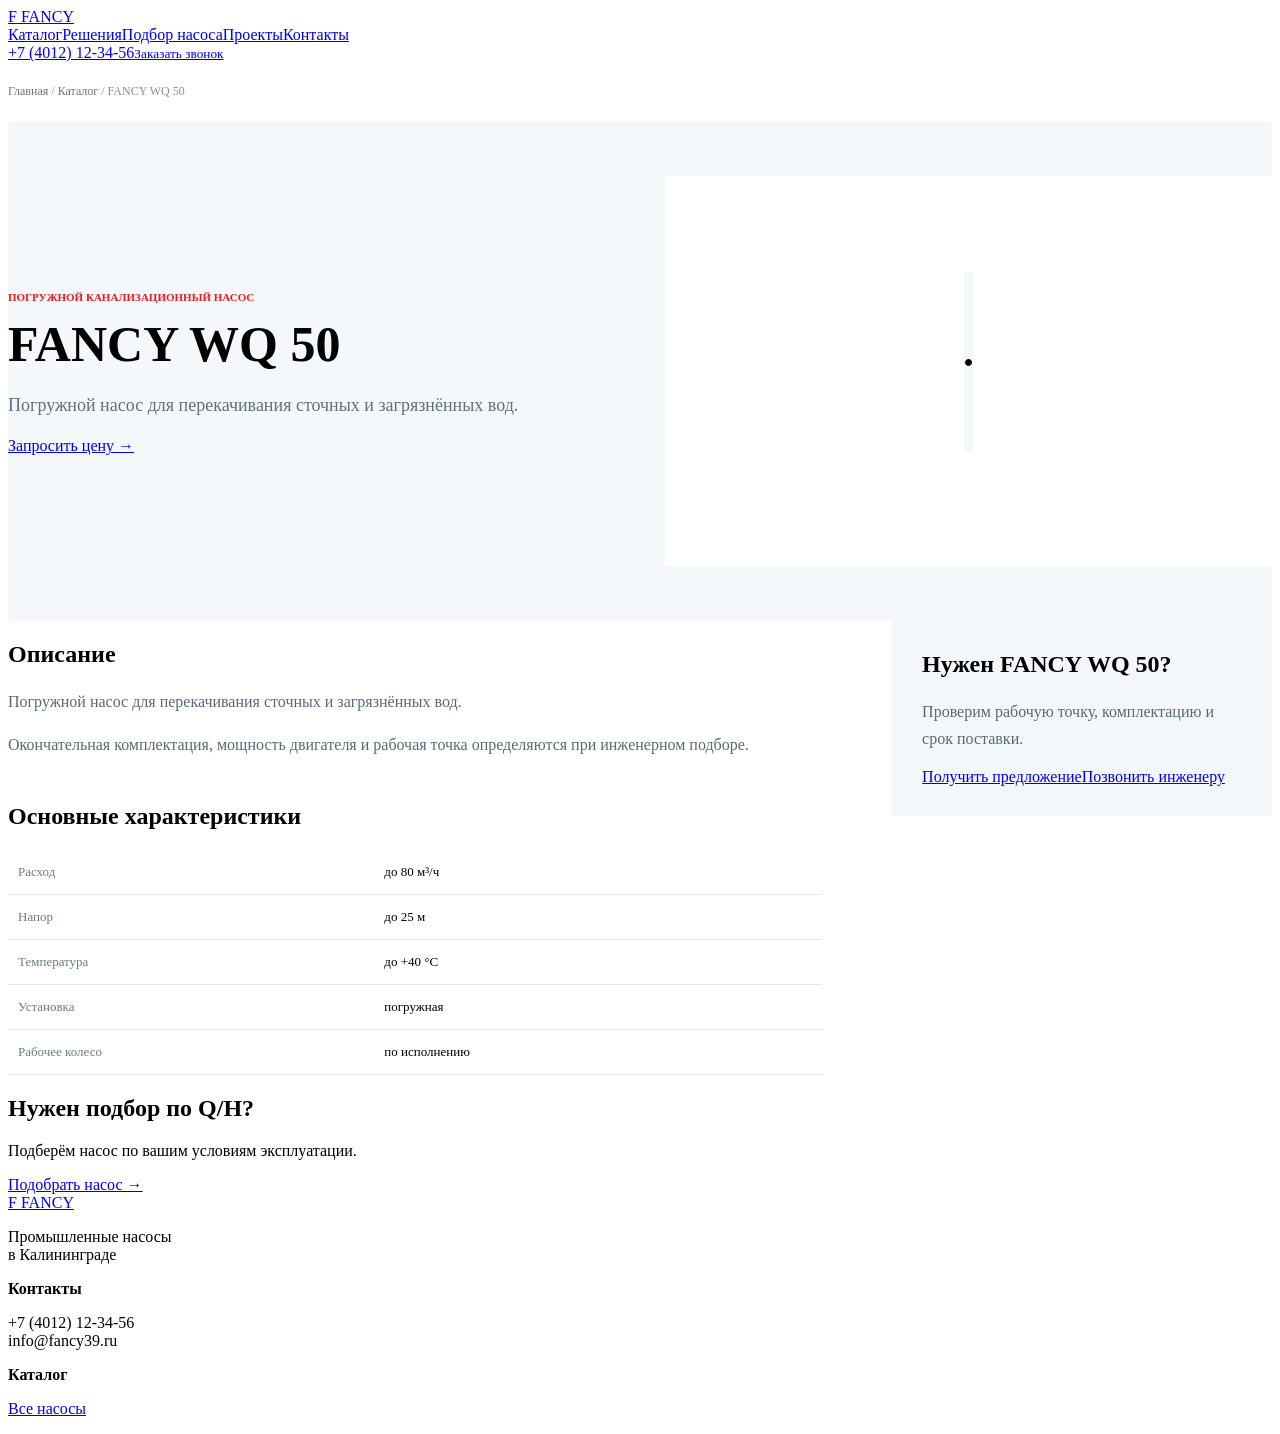
<file: product-wq-50.html>
<!doctype html><html lang="ru"><head><meta charset="utf-8"><meta name="viewport" content="width=device-width,initial-scale=1"><title>FANCY WQ 50 — Fancy</title><link rel="stylesheet" href="style.css"></head><body>
<header class="header"><div class="container nav"><a class="logo" href="index.html"><span>F</span> FANCY</a><nav><a href="catalog.html">Каталог</a><a href="index.html#solutions">Решения</a><a href="index.html#selection">Подбор насоса</a><a href="index.html#projects">Проекты</a><a href="index.html#contacts">Контакты</a></nav><a class="phone" href="tel:+74012123456">+7 (4012) 12-34-56<small>Заказать звонок</small></a></div></header><div class="breadcrumbs container"><a href="index.html">Главная</a> / <a href="catalog.html">Каталог</a> / FANCY WQ 50</div>
<section class="product-hero"><div class="container product-hero-grid"><div><div class="tag">Погружной канализационный насос</div><h1>FANCY WQ 50</h1><p class="lead">Погружной насос для перекачивания сточных и загрязнённых вод.</p><a class="btn red" href="index.html#selection">Запросить цену →</a></div><div class="big-product"><div class="product-visual blue-pump">●</div></div></div></section>
<section class="section"><div class="container detail-grid"><div><div class="redline"></div><h2>Описание</h2><p>Погружной насос для перекачивания сточных и загрязнённых вод.</p><p>Окончательная комплектация, мощность двигателя и рабочая точка определяются при инженерном подборе.</p><h2 class="mt">Основные характеристики</h2><table class="spec-table"><tr><td>Расход</td><td>до 80 м³/ч</td></tr><tr><td>Напор</td><td>до 25 м</td></tr><tr><td>Температура</td><td>до +40 °C</td></tr><tr><td>Установка</td><td>погружная</td></tr><tr><td>Рабочее колесо</td><td>по исполнению</td></tr></table></div><aside class="request-box"><h2>Нужен FANCY WQ 50?</h2><p>Проверим рабочую точку, комплектацию и срок поставки.</p><a class="btn red" href="index.html#selection">Получить предложение</a><a class="btn light full" href="tel:+74012123456">Позвонить инженеру</a></aside></div></section>
<section class="cta"><div class="container cta-inner"><div><h2>Нужен подбор по Q/H?</h2><p>Подберём насос по вашим условиям эксплуатации.</p></div><a class="btn red" href="index.html#selection">Подобрать насос →</a></div></section><footer><div class="container footer-grid"><div><a class="logo" href="index.html"><span>F</span> FANCY</a><p>Промышленные насосы<br>в Калининграде</p></div><div><b>Контакты</b><p>+7 (4012) 12-34-56<br>info@fancy39.ru</p></div><div><b>Каталог</b><p><a href="catalog.html">Все насосы</a></p></div></div></footer></body></html>
</file>
<file: style.css>
.page-hero{background:#f3f7f9;padding:70px 0 65px}.page-hero h1{font-size:44px;margin:0 0 14px}.page-hero p{color:#667784;max-width:650px;font-size:17px;line-height:1.6}
.catalog-layout{display:grid;grid-template-columns:220px 1fr;gap:30px}.filter{border:1px solid #e0e6eb;height:max-content;padding:20px}.filter b{display:block;margin-bottom:15px}.filter a{display:block;text-decoration:none;color:#51616e;padding:10px 0;border-bottom:1px solid #edf0f2;font-size:13px}.product-grid{display:grid;grid-template-columns:repeat(2,1fr);gap:18px}.product-card{border:1px solid #e0e6eb;padding:22px;text-decoration:none;color:#12263f;transition:.2s}.product-card:hover{transform:translateY(-3px);box-shadow:0 15px 30px #102a4010}.product-visual{height:180px;background:#f5f8fa;display:flex;align-items:center;justify-content:center;margin-bottom:18px}.product-card h2{font-size:21px;margin:9px 0}.product-card p{font-size:13px;color:#6c7b87;line-height:1.5}.tag{display:inline-block;color:#e51d25;font-size:11px;font-weight:700;text-transform:uppercase}.specs{display:flex;gap:10px;margin:15px 0}.specs span{background:#f1f5f7;padding:7px 9px;font-size:11px}.more{color:#e51d25;font-size:12px}.breadcrumbs{padding:22px 0;font-size:12px;color:#82909a}.breadcrumbs a{color:#657581;text-decoration:none}.product-hero{background:#f4f8fa;padding:55px 0}.product-hero-grid{display:grid;grid-template-columns:1fr 1fr;gap:50px;align-items:center}.product-hero h1{font-size:50px;margin:10px 0 18px}.lead{font-size:18px;color:#61717e;line-height:1.6}.big-product{height:390px;background:#fff;display:flex;align-items:center;justify-content:center}.detail-grid{display:grid;grid-template-columns:1.5fr .7fr;gap:70px}.detail-grid p{line-height:1.7;color:#596a77}.mt{margin-top:45px!important}.spec-table{width:100%;border-collapse:collapse;margin-top:15px}.spec-table td{border-bottom:1px solid #e3e8ec;padding:14px 10px;font-size:13px}.spec-table td:first-child{color:#6c7b87;width:45%}.request-box{background:#f3f7f9;padding:30px;height:max-content}.request-box h2{margin-top:0}.request-box .full{width:100%;margin-top:10px}@media(max-width:800px){.catalog-layout,.product-hero-grid,.detail-grid{grid-template-columns:1fr}.product-grid{grid-template-columns:1fr}.page-hero h1,.product-hero h1{font-size:34px}.filter{display:none}.big-product{height:280px}}
</file>
